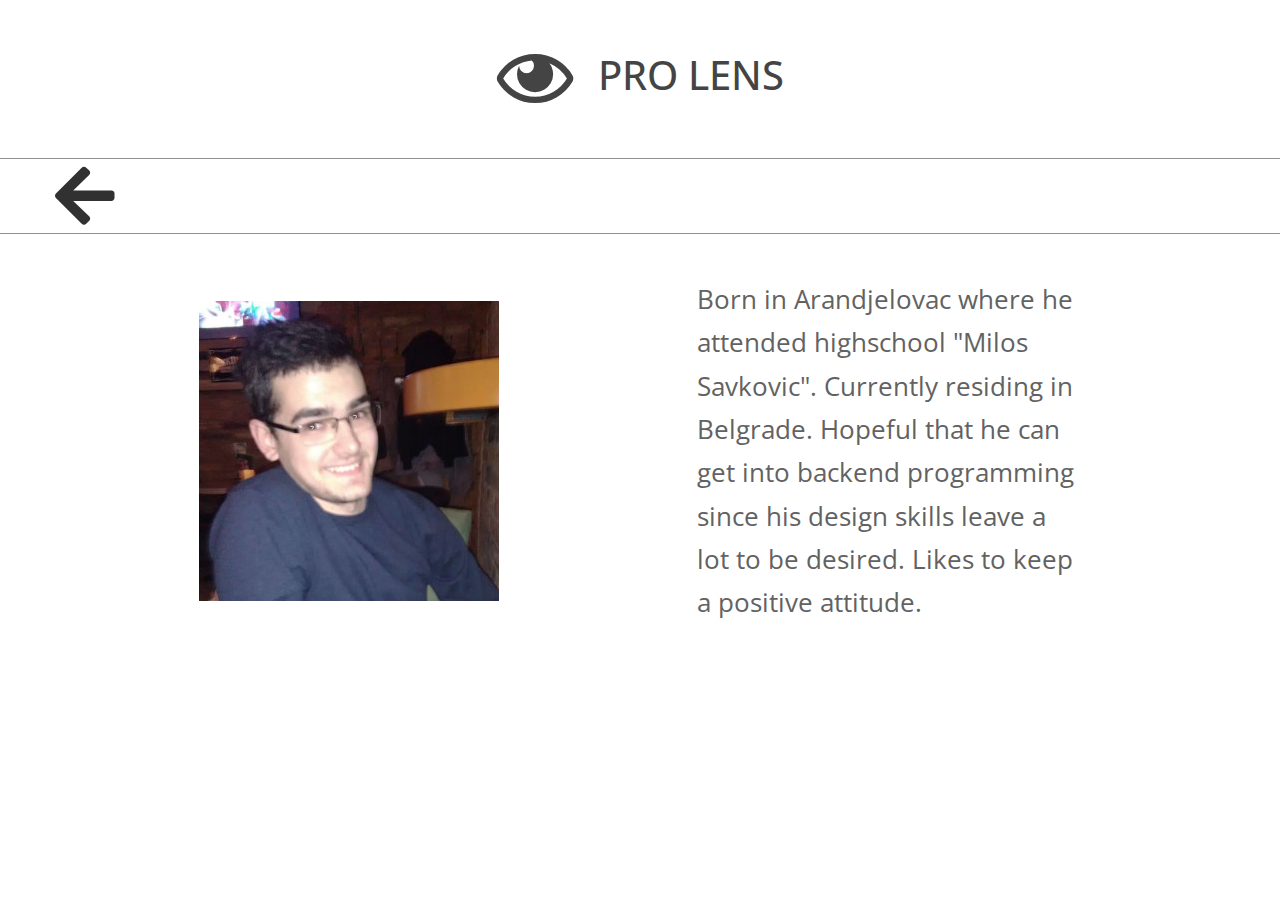
<file: author.html>
<!DOCTYPE html>
<html lang="en">
  <head>
    <script src="https://ajax.googleapis.com/ajax/libs/jquery/3.5.1/jquery.min.js"></script>
    <meta charset="UTF-8" />
    <meta name="viewport" content="width=device-width, initial-scale=1.0" />
    <meta http-equiv="X-UA-Compatible" content="ie=edge" />
    <title>Pro Lens</title>
    <link
      rel="stylesheet"
      href="https://fonts.googleapis.com/css?family=Open+Sans:300,400,600"
    />
    <link rel="stylesheet" href="css/all.min.css" />
    <link rel="stylesheet" href="css/bootstrap.min.css" />
    <link rel="stylesheet" href="css/tooplate-style.css" />
    <script src="js/bootstrap.min.js"></script>
    <!--
Tooplate 2111 Pro Line
http://www.tooplate.com/view/2111-pro-line
-->
  </head>

  <body>
    <!-- page header -->
    <div class="container" id="home">
      <div class="col-12 text-center">
        <div class="tm-page-header">
          <i class="far  fa-4x fa-eye mr-4"></i>
          
          <h1 class="d-inline-block text-uppercase">Pro Lens</h1>
        </div>
      </div>
    </div>
    <!-- navbar -->
    <div class="tm-nav-section">
      <div class="container">
        <div class="row">
          <div class="col-12">
            <nav class="navbar navbar-expand-md navbar-light">
              <button
                class="navbar-toggler"
                type="button"
                data-toggle="collapse"
                data-target="#tmMainNav"
                aria-controls="tmMainNav"
                aria-expanded="false"
                aria-label="Toggle navigation"
              >
                <span class="navbar-toggler-icon"></span>
              </button>

              <div class="collapse navbar-collapse" id="tmMainNav, autornav">
                <ul class="navbar-nav tm-navbar-nav, navLinks"  >
                    <li>
                        <a href="index.html">
                            <i class="fas fa-4x fa-arrow-left"></i>
                        </a>
                    </li>
                </ul>
              </div>
            </nav>
          </div>
        </div>
      </div>
    </div>

    <div id="author">
        <div>
            <img src="img/author.jpg" alt="Blurry picture of the author">
        </div>
        <div id="authorText">
            <p>Born in Arandjelovac where he attended highschool "Milos Savkovic". Currently residing in Belgrade. 
                Hopeful that he can get into backend programming since his design skills leave a lot to be desired.
                Likes to keep a positive attitude.
            </p>
        </div>

    </div>

    <script src="js/main.js"></script>
</body>
</file>
<file: css/tooplate-style.css>
/*

Tooplate 2111 Pro Line

http://www.tooplate.com/view/2111-pro-line

*/
html {
  scroll-behavior: smooth;
}
body {
  font-family: "Open Sans", sans-serif;
  font-size: 17px;
  color: #626262;
  overflow-x: hidden;

}


textarea {
  font-family: "Open Sans", sans-serif;
}

a:hover {
  text-decoration: none;
  color: #313131;
}

.tm-footer-link {
  color: #626262;
}

button {
  border: none;
}

a,
button {
  cursor: pointer;
  color: #313131;
}
h1 {
  text-decoration: none;
}

h2 {
  font-size: 2.4rem;
}

h3 {
  font-size: 1.3rem;
}

p {
  line-height: 1.7;
  margin-bottom: 35px;
}

p:last-child {
  margin-bottom: 0;
}

.tm-page-header {
  color: #444444;
  display: -webkit-box;
  display: -ms-flexbox;
  display: flex;
  -webkit-box-align: center;
  -ms-flex-align: center;
  align-items: center;
  -webkit-box-pack: center;
  -ms-flex-pack: center;
  justify-content: center;
  padding: 45px;
}

.tm-nav-section {
  position: absolute;
  top: 158px;
  left: 0;
  width: 100%;
  border-top: 1px solid #909090;
  border-bottom: 1px solid #909090;
  background-color: white;
  z-index: 3000;
}

.tm-nav-section.sticky {
  position: fixed;
  top: 0;
  border-top: none;
  background: white;
}

.navbar-expand-md .navbar-nav .nav-link {
  padding: 10px 35px;
}

.navbar-light .navbar-nav .nav-link {
  color: #313131;
}

#tmMainNav .nav-link.current,
#tmMainNav .nav-link:hover {
  color: #0662b9;
  background: #eaeaea;
}

.navbar-light .navbar-toggler {
  background-color: white;
}

.navbar {
  padding-top: 3px;
  padding-bottom: 3px;
}

.tm-navbar-nav {
  font-size: 1.3rem;
  -webkit-box-pack: justify;
  -ms-flex-pack: justify;
  justify-content: space-between;
  width: 100%;
  max-width: 930px;
}

.tm-banner-section {
  display: -webkit-box;
  display: -ms-flexbox;
  display: flex;
  -webkit-box-align: center;
  -ms-flex-align: center;
  align-items: center;
  position: relative;
  overflow: hidden;
  margin-top: 74px;
}

.tm-banner-section video {
  position: absolute;
  left: 50%;
  top: 60%;
  transform: translate(-50%, -60%);
  min-width: 100%;
  min-height: 100%;
}

.tm-banner-text-container {
  position: relative;
  z-index: 1000;
  color: white;
  text-align: center;
  max-width: 520px;
}

.tm-banner-title {
  font-size: 3rem;
  font-weight: 300;
  margin-bottom: 40px;
}

.tm-banner-subtitle {
  font-size: 1.5rem;
  font-weight: 300;
  max-width: 500px;
}

.tm-features-section {
  padding-top: 50px;
  padding-bottom: 85px;
  margin-top: 50px;
}

.tm-features-row {
  -webkit-box-pack: justify;
  -ms-flex-pack: justify;
  justify-content: space-between;
}

.tm-feature-block {
  max-width: 550px;
  margin-bottom: 40px;
}

.tm-feature-header {
  display: -webkit-box;
  display: -ms-flexbox;
  display: flex;
  -webkit-box-align: center;
  -ms-flex-align: center;
  align-items: center;
  color: #5f5f5f;
  margin-bottom: 55px;
}

.tm-feature-h {
  font-size: 1.8rem;
}

.tm-feature-icon {
  margin-right: 30px;
}

#features-slika {
  width: 100%;
  height: 330px;
}

#activities {
  padding-top: 50px;
}

.tm-parallax {
  display: -webkit-box;
  display: -ms-flexbox;
  display: flex;
  -webkit-box-align: center;
  -ms-flex-align: center;
  align-items: center;
  -webkit-box-pack: center;
  -ms-flex-pack: center;
  justify-content: center;
  width: 100%;
  height: 240px;
  background-image: url(../img/autmun-glasses.gif);
  margin-bottom: 68px;
  background-repeat: no-repeat;
  background-position: 0ch;
  background-size: cover;
}


.tm-parallax-header {
  background: rgba(0, 0, 0, 0.582);
  width: 100%;
  height: 100%;
  color: white;
  display: flex;
  align-items: center;
  justify-content: center;
}

.tm-text-blue {
  color: #108ac1;
}

.tm-activity-block {
  display: -webkit-box;
  display: -ms-flexbox;
  display: flex;
  -webkit-box-align: center;
  -ms-flex-align: center;
  align-items: center;
  border: 1px solid #c7c7c7;
  padding: 30px 20px;
  margin-bottom: 38px;
}

.tm-activity-block-text {
  padding-left: 24px;
  padding-right: 24px;
}

.tm-activity-block-text h3 {
  margin-bottom: 20px;
}

.tm-activity-img-container {
  width: 180px;
  height: 180px;
}

.tm-activity-img {
  width: 100%;
  height: 40%;
}

.tm-company-section {
  padding-top: 53px;
}

.tm-company-about {
  display: flex;
  flex-direction: column;
  align-items: center;
}

.tm-company-about-text {
  padding: 35px;
}

.tm-company-about-header {
  margin-bottom: 28px;
}

.tm-company-img-container img {
  width: 400px;
  height: auto;
}

.tm-btn {
  border: 1px solid #c6c6c6;
  border-radius: 0;
  background-color: transparent;
  color: #6c6c6c;
  padding: 10px 30px;
}

.tm-btn-big {
  font-size: 1.3rem;
  padding: 12px 40px;
}

.tm-btn:hover {
  color: #5e5e5e;
  background-color: #eaeaea;
}

.tm-float-right {
  float: right;
}

.tm-company-right-inner {
  border: 1px solid #c7c7c7;
}

.nav-tabs .nav-link {
  border-radius: 0;
  border: none;
  padding-top: 20px;
  padding-bottom: 20px;
  font-size: 1.3rem;
  color: #5e5e5e;
  background-color: #eaeaea;
}

.nav-tabs .nav-link.tm-no-border-right {
  border-right: none;
}

#tmCompanyTab .nav-item {
  width: 50%;
  text-align: center;
}

#tmCompanyTab .nav-link {
  border-bottom: 1px solid #c7c7c7;
}

#tmCompanyTab .tm-nav-link-border-right {
  border-right: 1px solid #c7c7c7;
}

#tmCompanyTab .nav-item.show .nav-link,
#tmCompanyTab .nav-link.active {
  border-bottom: none;
}

#tmTabContent {
  padding: 45px 45px 60px;
}

.nav-tabs {
  border-bottom: none;
}

.tm-contact-section {
  padding-top: 50px;
  margin-top: 40px;
  padding-bottom: 90px;
}

.tm-contact-left {
  margin-bottom: 30px;
}

.tm-contact-figure-block {
  display: -webkit-box;
  display: -ms-flexbox;
  display: flex;
  -webkit-box-pack: end;
  -ms-flex-pack: end;
  justify-content: flex-end;
}

figure {
  max-width: 100%;
}

.tm-contact-figcaption {
  margin-top: 27px;
  max-width: 600px;
}

.tm-contact-form-container {
  max-width: 362px;
  text-align: right;
}

.tm-contact-header {
  margin-bottom: 40px;
}

.form-control {
  border-radius: 0;
  padding: 14px;
  height: auto;
}

.tm-footer {
  margin-bottom: 40px;
}

.tm-footer-row {
  align-items: center;
}

.scroll {
  background: rgba(222, 226, 230, 0.39);
  padding: 18px 20px 10px;
  text-align: center;
  margin: 0 0 0 auto;
  cursor: pointer;
  transition: 0.5s;
  -moz-transition: 0.5s;
  -webkit-transition: 0.5s;
  -o-transition: 0.5s;
  width: 65px;
  height: 60px;
}

.scroll:hover {
  background: rgba(178, 178, 178, 1);
  transition: 0.5s;
  -moz-transition: 0.5s;
  -webkit-transition: 0.5s;
  -o-transition: 0.5s;
}

.scroll:hover .fa {
  padding-top: -10px;
}
#emailLabel , #nameLabel, #msgLabel, #buttLabel{
  color: rgb(231, 12, 12);
  float: left;
}
#buttLabel1 {
  color: rgb(77, 228, 39);
  float: left;
}
.scroll .fa {
  font-size: 30px;
  margin-top: -5px;
  margin-left: 1px;
  transition: 0.5s;
  -moz-transition: 0.5s;
  -webkit-transition: 0.5s;
  -o-transition: 0.5s;
}

.tab-pane.fade {
  transition: opacity 0s linear;
}

@media (min-width: 768px) {
  .tm-feature-block {
    margin-bottom: 0;
  }
}

@media (min-width: 992px) {
  .tm-activity-block {
    max-width: 582px;
  }

  .tm-company-about {
    flex-direction: column;
    align-items: center;
  }

  .tm-contact-left {
    margin-bottom: 0;
  }
}

@media (min-width: 1200px) {
  .container {
    max-width: 1233px;
  }

  .tm-company-about {
    flex-direction: row;
    align-items: flex-start;
  }

  .tm-company-about-text {
    padding: 0 35px 35px;
  }

  .tm-company-left {
    -webkit-box-flex: 0;
    -ms-flex: 0 0 68%;
    flex: 0 0 68%;
    max-width: 870px;
  }

  .tm-company-right {
    -webkit-box-flex: 0;
    -ms-flex: 0 0 32%;
    flex: 0 0 32%;
    max-width: 380px;
  }

  .tm-contact-left {
    padding-right: 0;
  }

  .tm-contact-right {
    padding-left: 0;
  }
}

@media (max-width: 767px) {
  .navbar-toggler {
    margin-left: auto;
    margin-right: 0;
  }

  .navbar {
    text-align: center;
    padding: 3px 0;
    margin-right: 0;
    margin-left: auto;
  }

  #tmMainNav {
    background: white;
    border: 1px solid #c6c6c6;
  }

  .navbar-light .navbar-toggler {
    border-radius: 0;
  }

  .scroll {
    margin: 20px auto 0;
  }

  .tm-banner-section video {
    top: 50%;
    transform: translate(-50%, -50%);
  }
}
#map {
  height: 400px;
 
  width: 40%;
 
}

@media (max-width: 540px) {
  .tm-activity-block {
    flex-direction: column;
  }

  .tm-activity-block-text {
    margin-top: 20px;
  }
}

@media (max-width: 440px) {
  .tm-features-section {
    padding-top: 60px;
    padding-bottom: 55px;
  }

  .tm-contact-section {
    padding-top: 70px;
    padding-bottom: 60px;
  }
}

@media (min-width: 767px) and (max-width: 992px) {
  .navbar-expand-md .navbar-nav .nav-link {
    padding: 10px 15px;
  }
}
.image-area {
  display: flex;
  flex-wrap: wrap;
  flex-direction: row;
  align-items: center;
  justify-content:space-around;
  margin-top: 150px;
}

.single{
  margin: 50px;
  cursor: pointer;
  opacity: 0.8;
}
.imgDiv {
  height:300px;
  position: relative;
}

.price {
  text-align: center;
  position: absolute;
  left: 100px;
  bottom: 40px;
  font-size: 2em;
}
#author {
  width: 100%;
 margin-top: 120px;
 display: flex;
 align-items: center;
 justify-content: space-evenly;
 font-size: 1.5em;
}
#authorText {
  width: 30%;
  text-align: left;
}

#autornav {
  align-content: flex-start;
}
</file>
<file: css/all.min.css>
/*!
 * Font Awesome Free 5.3.1 by @fontawesome - https://fontawesome.com
 * License - https://fontawesome.com/license/free (Icons: CC BY 4.0, Fonts: SIL OFL 1.1, Code: MIT License)
 */
.fa,.fab,.fal,.far,.fas{-moz-osx-font-smoothing:grayscale;-webkit-font-smoothing:antialiased;display:inline-block;font-style:normal;font-variant:normal;text-rendering:auto;line-height:1}.fa-lg{font-size:1.33333em;line-height:.75em;vertical-align:-.0667em}.fa-xs{font-size:.75em}.fa-sm{font-size:.875em}.fa-1x{font-size:1em}.fa-2x{font-size:2em}.fa-3x{font-size:3em}.fa-4x{font-size:4em}.fa-5x{font-size:5em}.fa-6x{font-size:6em}.fa-7x{font-size:7em}.fa-8x{font-size:8em}.fa-9x{font-size:9em}.fa-10x{font-size:10em}.fa-fw{text-align:center;width:1.25em}.fa-ul{list-style-type:none;margin-left:2.5em;padding-left:0}.fa-ul>li{position:relative}.fa-li{left:-2em;position:absolute;text-align:center;width:2em;line-height:inherit}.fa-border{border:.08em solid #eee;border-radius:.1em;padding:.2em .25em .15em}.fa-pull-left{float:left}.fa-pull-right{float:right}.fa.fa-pull-left,.fab.fa-pull-left,.fal.fa-pull-left,.far.fa-pull-left,.fas.fa-pull-left{margin-right:.3em}.fa.fa-pull-right,.fab.fa-pull-right,.fal.fa-pull-right,.far.fa-pull-right,.fas.fa-pull-right{margin-left:.3em}.fa-spin{animation:fa-spin 2s infinite linear}.fa-pulse{animation:fa-spin 1s infinite steps(8)}@keyframes fa-spin{0%{transform:rotate(0deg)}to{transform:rotate(1turn)}}.fa-rotate-90{-ms-filter:"progid:DXImageTransform.Microsoft.BasicImage(rotation=1)";transform:rotate(90deg)}.fa-rotate-180{-ms-filter:"progid:DXImageTransform.Microsoft.BasicImage(rotation=2)";transform:rotate(180deg)}.fa-rotate-270{-ms-filter:"progid:DXImageTransform.Microsoft.BasicImage(rotation=3)";transform:rotate(270deg)}.fa-flip-horizontal{-ms-filter:"progid:DXImageTransform.Microsoft.BasicImage(rotation=0, mirror=1)";transform:scaleX(-1)}.fa-flip-vertical{transform:scaleY(-1)}.fa-flip-horizontal.fa-flip-vertical,.fa-flip-vertical{-ms-filter:"progid:DXImageTransform.Microsoft.BasicImage(rotation=2, mirror=1)"}.fa-flip-horizontal.fa-flip-vertical{transform:scale(-1)}:root .fa-flip-horizontal,:root .fa-flip-vertical,:root .fa-rotate-90,:root .fa-rotate-180,:root .fa-rotate-270{-webkit-filter:none;filter:none}.fa-stack{display:inline-block;height:2em;line-height:2em;position:relative;vertical-align:middle;width:2em}.fa-stack-1x,.fa-stack-2x{left:0;position:absolute;text-align:center;width:100%}.fa-stack-1x{line-height:inherit}.fa-stack-2x{font-size:2em}.fa-inverse{color:#fff}.fa-500px:before{content:"\f26e"}.fa-accessible-icon:before{content:"\f368"}.fa-accusoft:before{content:"\f369"}.fa-ad:before{content:"\f641"}.fa-address-book:before{content:"\f2b9"}.fa-address-card:before{content:"\f2bb"}.fa-adjust:before{content:"\f042"}.fa-adn:before{content:"\f170"}.fa-adversal:before{content:"\f36a"}.fa-affiliatetheme:before{content:"\f36b"}.fa-air-freshener:before{content:"\f5d0"}.fa-algolia:before{content:"\f36c"}.fa-align-center:before{content:"\f037"}.fa-align-justify:before{content:"\f039"}.fa-align-left:before{content:"\f036"}.fa-align-right:before{content:"\f038"}.fa-alipay:before{content:"\f642"}.fa-allergies:before{content:"\f461"}.fa-amazon:before{content:"\f270"}.fa-amazon-pay:before{content:"\f42c"}.fa-ambulance:before{content:"\f0f9"}.fa-american-sign-language-interpreting:before{content:"\f2a3"}.fa-amilia:before{content:"\f36d"}.fa-anchor:before{content:"\f13d"}.fa-android:before{content:"\f17b"}.fa-angellist:before{content:"\f209"}.fa-angle-double-down:before{content:"\f103"}.fa-angle-double-left:before{content:"\f100"}.fa-angle-double-right:before{content:"\f101"}.fa-angle-double-up:before{content:"\f102"}.fa-angle-down:before{content:"\f107"}.fa-angle-left:before{content:"\f104"}.fa-angle-right:before{content:"\f105"}.fa-angle-up:before{content:"\f106"}.fa-angry:before{content:"\f556"}.fa-angrycreative:before{content:"\f36e"}.fa-angular:before{content:"\f420"}.fa-ankh:before{content:"\f644"}.fa-app-store:before{content:"\f36f"}.fa-app-store-ios:before{content:"\f370"}.fa-apper:before{content:"\f371"}.fa-apple:before{content:"\f179"}.fa-apple-alt:before{content:"\f5d1"}.fa-apple-pay:before{content:"\f415"}.fa-archive:before{content:"\f187"}.fa-archway:before{content:"\f557"}.fa-arrow-alt-circle-down:before{content:"\f358"}.fa-arrow-alt-circle-left:before{content:"\f359"}.fa-arrow-alt-circle-right:before{content:"\f35a"}.fa-arrow-alt-circle-up:before{content:"\f35b"}.fa-arrow-circle-down:before{content:"\f0ab"}.fa-arrow-circle-left:before{content:"\f0a8"}.fa-arrow-circle-right:before{content:"\f0a9"}.fa-arrow-circle-up:before{content:"\f0aa"}.fa-arrow-down:before{content:"\f063"}.fa-arrow-left:before{content:"\f060"}.fa-arrow-right:before{content:"\f061"}.fa-arrow-up:before{content:"\f062"}.fa-arrows-alt:before{content:"\f0b2"}.fa-arrows-alt-h:before{content:"\f337"}.fa-arrows-alt-v:before{content:"\f338"}.fa-assistive-listening-systems:before{content:"\f2a2"}.fa-asterisk:before{content:"\f069"}.fa-asymmetrik:before{content:"\f372"}.fa-at:before{content:"\f1fa"}.fa-atlas:before{content:"\f558"}.fa-atom:before{content:"\f5d2"}.fa-audible:before{content:"\f373"}.fa-audio-description:before{content:"\f29e"}.fa-autoprefixer:before{content:"\f41c"}.fa-avianex:before{content:"\f374"}.fa-aviato:before{content:"\f421"}.fa-award:before{content:"\f559"}.fa-aws:before{content:"\f375"}.fa-backspace:before{content:"\f55a"}.fa-backward:before{content:"\f04a"}.fa-balance-scale:before{content:"\f24e"}.fa-ban:before{content:"\f05e"}.fa-band-aid:before{content:"\f462"}.fa-bandcamp:before{content:"\f2d5"}.fa-barcode:before{content:"\f02a"}.fa-bars:before{content:"\f0c9"}.fa-baseball-ball:before{content:"\f433"}.fa-basketball-ball:before{content:"\f434"}.fa-bath:before{content:"\f2cd"}.fa-battery-empty:before{content:"\f244"}.fa-battery-full:before{content:"\f240"}.fa-battery-half:before{content:"\f242"}.fa-battery-quarter:before{content:"\f243"}.fa-battery-three-quarters:before{content:"\f241"}.fa-bed:before{content:"\f236"}.fa-beer:before{content:"\f0fc"}.fa-behance:before{content:"\f1b4"}.fa-behance-square:before{content:"\f1b5"}.fa-bell:before{content:"\f0f3"}.fa-bell-slash:before{content:"\f1f6"}.fa-bezier-curve:before{content:"\f55b"}.fa-bible:before{content:"\f647"}.fa-bicycle:before{content:"\f206"}.fa-bimobject:before{content:"\f378"}.fa-binoculars:before{content:"\f1e5"}.fa-birthday-cake:before{content:"\f1fd"}.fa-bitbucket:before{content:"\f171"}.fa-bitcoin:before{content:"\f379"}.fa-bity:before{content:"\f37a"}.fa-black-tie:before{content:"\f27e"}.fa-blackberry:before{content:"\f37b"}.fa-blender:before{content:"\f517"}.fa-blind:before{content:"\f29d"}.fa-blogger:before{content:"\f37c"}.fa-blogger-b:before{content:"\f37d"}.fa-bluetooth:before{content:"\f293"}.fa-bluetooth-b:before{content:"\f294"}.fa-bold:before{content:"\f032"}.fa-bolt:before{content:"\f0e7"}.fa-bomb:before{content:"\f1e2"}.fa-bone:before{content:"\f5d7"}.fa-bong:before{content:"\f55c"}.fa-book:before{content:"\f02d"}.fa-book-open:before{content:"\f518"}.fa-book-reader:before{content:"\f5da"}.fa-bookmark:before{content:"\f02e"}.fa-bowling-ball:before{content:"\f436"}.fa-box:before{content:"\f466"}.fa-box-open:before{content:"\f49e"}.fa-boxes:before{content:"\f468"}.fa-braille:before{content:"\f2a1"}.fa-brain:before{content:"\f5dc"}.fa-briefcase:before{content:"\f0b1"}.fa-briefcase-medical:before{content:"\f469"}.fa-broadcast-tower:before{content:"\f519"}.fa-broom:before{content:"\f51a"}.fa-brush:before{content:"\f55d"}.fa-btc:before{content:"\f15a"}.fa-bug:before{content:"\f188"}.fa-building:before{content:"\f1ad"}.fa-bullhorn:before{content:"\f0a1"}.fa-bullseye:before{content:"\f140"}.fa-burn:before{content:"\f46a"}.fa-buromobelexperte:before{content:"\f37f"}.fa-bus:before{content:"\f207"}.fa-bus-alt:before{content:"\f55e"}.fa-business-time:before{content:"\f64a"}.fa-buysellads:before{content:"\f20d"}.fa-calculator:before{content:"\f1ec"}.fa-calendar:before{content:"\f133"}.fa-calendar-alt:before{content:"\f073"}.fa-calendar-check:before{content:"\f274"}.fa-calendar-minus:before{content:"\f272"}.fa-calendar-plus:before{content:"\f271"}.fa-calendar-times:before{content:"\f273"}.fa-camera:before{content:"\f030"}.fa-camera-retro:before{content:"\f083"}.fa-cannabis:before{content:"\f55f"}.fa-capsules:before{content:"\f46b"}.fa-car:before{content:"\f1b9"}.fa-car-alt:before{content:"\f5de"}.fa-car-battery:before{content:"\f5df"}.fa-car-crash:before{content:"\f5e1"}.fa-car-side:before{content:"\f5e4"}.fa-caret-down:before{content:"\f0d7"}.fa-caret-left:before{content:"\f0d9"}.fa-caret-right:before{content:"\f0da"}.fa-caret-square-down:before{content:"\f150"}.fa-caret-square-left:before{content:"\f191"}.fa-caret-square-right:before{content:"\f152"}.fa-caret-square-up:before{content:"\f151"}.fa-caret-up:before{content:"\f0d8"}.fa-cart-arrow-down:before{content:"\f218"}.fa-cart-plus:before{content:"\f217"}.fa-cc-amazon-pay:before{content:"\f42d"}.fa-cc-amex:before{content:"\f1f3"}.fa-cc-apple-pay:before{content:"\f416"}.fa-cc-diners-club:before{content:"\f24c"}.fa-cc-discover:before{content:"\f1f2"}.fa-cc-jcb:before{content:"\f24b"}.fa-cc-mastercard:before{content:"\f1f1"}.fa-cc-paypal:before{content:"\f1f4"}.fa-cc-stripe:before{content:"\f1f5"}.fa-cc-visa:before{content:"\f1f0"}.fa-centercode:before{content:"\f380"}.fa-certificate:before{content:"\f0a3"}.fa-chalkboard:before{content:"\f51b"}.fa-chalkboard-teacher:before{content:"\f51c"}.fa-charging-station:before{content:"\f5e7"}.fa-chart-area:before{content:"\f1fe"}.fa-chart-bar:before{content:"\f080"}.fa-chart-line:before{content:"\f201"}.fa-chart-pie:before{content:"\f200"}.fa-check:before{content:"\f00c"}.fa-check-circle:before{content:"\f058"}.fa-check-double:before{content:"\f560"}.fa-check-square:before{content:"\f14a"}.fa-chess:before{content:"\f439"}.fa-chess-bishop:before{content:"\f43a"}.fa-chess-board:before{content:"\f43c"}.fa-chess-king:before{content:"\f43f"}.fa-chess-knight:before{content:"\f441"}.fa-chess-pawn:before{content:"\f443"}.fa-chess-queen:before{content:"\f445"}.fa-chess-rook:before{content:"\f447"}.fa-chevron-circle-down:before{content:"\f13a"}.fa-chevron-circle-left:before{content:"\f137"}.fa-chevron-circle-right:before{content:"\f138"}.fa-chevron-circle-up:before{content:"\f139"}.fa-chevron-down:before{content:"\f078"}.fa-chevron-left:before{content:"\f053"}.fa-chevron-right:before{content:"\f054"}.fa-chevron-up:before{content:"\f077"}.fa-child:before{content:"\f1ae"}.fa-chrome:before{content:"\f268"}.fa-church:before{content:"\f51d"}.fa-circle:before{content:"\f111"}.fa-circle-notch:before{content:"\f1ce"}.fa-city:before{content:"\f64f"}.fa-clipboard:before{content:"\f328"}.fa-clipboard-check:before{content:"\f46c"}.fa-clipboard-list:before{content:"\f46d"}.fa-clock:before{content:"\f017"}.fa-clone:before{content:"\f24d"}.fa-closed-captioning:before{content:"\f20a"}.fa-cloud:before{content:"\f0c2"}.fa-cloud-download-alt:before{content:"\f381"}.fa-cloud-upload-alt:before{content:"\f382"}.fa-cloudscale:before{content:"\f383"}.fa-cloudsmith:before{content:"\f384"}.fa-cloudversify:before{content:"\f385"}.fa-cocktail:before{content:"\f561"}.fa-code:before{content:"\f121"}.fa-code-branch:before{content:"\f126"}.fa-codepen:before{content:"\f1cb"}.fa-codiepie:before{content:"\f284"}.fa-coffee:before{content:"\f0f4"}.fa-cog:before{content:"\f013"}.fa-cogs:before{content:"\f085"}.fa-coins:before{content:"\f51e"}.fa-columns:before{content:"\f0db"}.fa-comment:before{content:"\f075"}.fa-comment-alt:before{content:"\f27a"}.fa-comment-dollar:before{content:"\f651"}.fa-comment-dots:before{content:"\f4ad"}.fa-comment-slash:before{content:"\f4b3"}.fa-comments:before{content:"\f086"}.fa-comments-dollar:before{content:"\f653"}.fa-compact-disc:before{content:"\f51f"}.fa-compass:before{content:"\f14e"}.fa-compress:before{content:"\f066"}.fa-concierge-bell:before{content:"\f562"}.fa-connectdevelop:before{content:"\f20e"}.fa-contao:before{content:"\f26d"}.fa-cookie:before{content:"\f563"}.fa-cookie-bite:before{content:"\f564"}.fa-copy:before{content:"\f0c5"}.fa-copyright:before{content:"\f1f9"}.fa-couch:before{content:"\f4b8"}.fa-cpanel:before{content:"\f388"}.fa-creative-commons:before{content:"\f25e"}.fa-creative-commons-by:before{content:"\f4e7"}.fa-creative-commons-nc:before{content:"\f4e8"}.fa-creative-commons-nc-eu:before{content:"\f4e9"}.fa-creative-commons-nc-jp:before{content:"\f4ea"}.fa-creative-commons-nd:before{content:"\f4eb"}.fa-creative-commons-pd:before{content:"\f4ec"}.fa-creative-commons-pd-alt:before{content:"\f4ed"}.fa-creative-commons-remix:before{content:"\f4ee"}.fa-creative-commons-sa:before{content:"\f4ef"}.fa-creative-commons-sampling:before{content:"\f4f0"}.fa-creative-commons-sampling-plus:before{content:"\f4f1"}.fa-creative-commons-share:before{content:"\f4f2"}.fa-credit-card:before{content:"\f09d"}.fa-crop:before{content:"\f125"}.fa-crop-alt:before{content:"\f565"}.fa-cross:before{content:"\f654"}.fa-crosshairs:before{content:"\f05b"}.fa-crow:before{content:"\f520"}.fa-crown:before{content:"\f521"}.fa-css3:before{content:"\f13c"}.fa-css3-alt:before{content:"\f38b"}.fa-cube:before{content:"\f1b2"}.fa-cubes:before{content:"\f1b3"}.fa-cut:before{content:"\f0c4"}.fa-cuttlefish:before{content:"\f38c"}.fa-d-and-d:before{content:"\f38d"}.fa-dashcube:before{content:"\f210"}.fa-database:before{content:"\f1c0"}.fa-deaf:before{content:"\f2a4"}.fa-delicious:before{content:"\f1a5"}.fa-deploydog:before{content:"\f38e"}.fa-deskpro:before{content:"\f38f"}.fa-desktop:before{content:"\f108"}.fa-deviantart:before{content:"\f1bd"}.fa-dharmachakra:before{content:"\f655"}.fa-diagnoses:before{content:"\f470"}.fa-dice:before{content:"\f522"}.fa-dice-five:before{content:"\f523"}.fa-dice-four:before{content:"\f524"}.fa-dice-one:before{content:"\f525"}.fa-dice-six:before{content:"\f526"}.fa-dice-three:before{content:"\f527"}.fa-dice-two:before{content:"\f528"}.fa-digg:before{content:"\f1a6"}.fa-digital-ocean:before{content:"\f391"}.fa-digital-tachograph:before{content:"\f566"}.fa-directions:before{content:"\f5eb"}.fa-discord:before{content:"\f392"}.fa-discourse:before{content:"\f393"}.fa-divide:before{content:"\f529"}.fa-dizzy:before{content:"\f567"}.fa-dna:before{content:"\f471"}.fa-dochub:before{content:"\f394"}.fa-docker:before{content:"\f395"}.fa-dollar-sign:before{content:"\f155"}.fa-dolly:before{content:"\f472"}.fa-dolly-flatbed:before{content:"\f474"}.fa-donate:before{content:"\f4b9"}.fa-door-closed:before{content:"\f52a"}.fa-door-open:before{content:"\f52b"}.fa-dot-circle:before{content:"\f192"}.fa-dove:before{content:"\f4ba"}.fa-download:before{content:"\f019"}.fa-draft2digital:before{content:"\f396"}.fa-drafting-compass:before{content:"\f568"}.fa-draw-polygon:before{content:"\f5ee"}.fa-dribbble:before{content:"\f17d"}.fa-dribbble-square:before{content:"\f397"}.fa-dropbox:before{content:"\f16b"}.fa-drum:before{content:"\f569"}.fa-drum-steelpan:before{content:"\f56a"}.fa-drupal:before{content:"\f1a9"}.fa-dumbbell:before{content:"\f44b"}.fa-dyalog:before{content:"\f399"}.fa-earlybirds:before{content:"\f39a"}.fa-ebay:before{content:"\f4f4"}.fa-edge:before{content:"\f282"}.fa-edit:before{content:"\f044"}.fa-eject:before{content:"\f052"}.fa-elementor:before{content:"\f430"}.fa-ellipsis-h:before{content:"\f141"}.fa-ellipsis-v:before{content:"\f142"}.fa-ello:before{content:"\f5f1"}.fa-ember:before{content:"\f423"}.fa-empire:before{content:"\f1d1"}.fa-envelope:before{content:"\f0e0"}.fa-envelope-open:before{content:"\f2b6"}.fa-envelope-open-text:before{content:"\f658"}.fa-envelope-square:before{content:"\f199"}.fa-envira:before{content:"\f299"}.fa-equals:before{content:"\f52c"}.fa-eraser:before{content:"\f12d"}.fa-erlang:before{content:"\f39d"}.fa-ethereum:before{content:"\f42e"}.fa-etsy:before{content:"\f2d7"}.fa-euro-sign:before{content:"\f153"}.fa-exchange-alt:before{content:"\f362"}.fa-exclamation:before{content:"\f12a"}.fa-exclamation-circle:before{content:"\f06a"}.fa-exclamation-triangle:before{content:"\f071"}.fa-expand:before{content:"\f065"}.fa-expand-arrows-alt:before{content:"\f31e"}.fa-expeditedssl:before{content:"\f23e"}.fa-external-link-alt:before{content:"\f35d"}.fa-external-link-square-alt:before{content:"\f360"}.fa-eye:before{content:"\f06e"}.fa-eye-dropper:before{content:"\f1fb"}.fa-eye-slash:before{content:"\f070"}.fa-facebook:before{content:"\f09a"}.fa-facebook-f:before{content:"\f39e"}.fa-facebook-messenger:before{content:"\f39f"}.fa-facebook-square:before{content:"\f082"}.fa-fast-backward:before{content:"\f049"}.fa-fast-forward:before{content:"\f050"}.fa-fax:before{content:"\f1ac"}.fa-feather:before{content:"\f52d"}.fa-feather-alt:before{content:"\f56b"}.fa-female:before{content:"\f182"}.fa-fighter-jet:before{content:"\f0fb"}.fa-file:before{content:"\f15b"}.fa-file-alt:before{content:"\f15c"}.fa-file-archive:before{content:"\f1c6"}.fa-file-audio:before{content:"\f1c7"}.fa-file-code:before{content:"\f1c9"}.fa-file-contract:before{content:"\f56c"}.fa-file-download:before{content:"\f56d"}.fa-file-excel:before{content:"\f1c3"}.fa-file-export:before{content:"\f56e"}.fa-file-image:before{content:"\f1c5"}.fa-file-import:before{content:"\f56f"}.fa-file-invoice:before{content:"\f570"}.fa-file-invoice-dollar:before{content:"\f571"}.fa-file-medical:before{content:"\f477"}.fa-file-medical-alt:before{content:"\f478"}.fa-file-pdf:before{content:"\f1c1"}.fa-file-powerpoint:before{content:"\f1c4"}.fa-file-prescription:before{content:"\f572"}.fa-file-signature:before{content:"\f573"}.fa-file-upload:before{content:"\f574"}.fa-file-video:before{content:"\f1c8"}.fa-file-word:before{content:"\f1c2"}.fa-fill:before{content:"\f575"}.fa-fill-drip:before{content:"\f576"}.fa-film:before{content:"\f008"}.fa-filter:before{content:"\f0b0"}.fa-fingerprint:before{content:"\f577"}.fa-fire:before{content:"\f06d"}.fa-fire-extinguisher:before{content:"\f134"}.fa-firefox:before{content:"\f269"}.fa-first-aid:before{content:"\f479"}.fa-first-order:before{content:"\f2b0"}.fa-first-order-alt:before{content:"\f50a"}.fa-firstdraft:before{content:"\f3a1"}.fa-fish:before{content:"\f578"}.fa-flag:before{content:"\f024"}.fa-flag-checkered:before{content:"\f11e"}.fa-flask:before{content:"\f0c3"}.fa-flickr:before{content:"\f16e"}.fa-flipboard:before{content:"\f44d"}.fa-flushed:before{content:"\f579"}.fa-fly:before{content:"\f417"}.fa-folder:before{content:"\f07b"}.fa-folder-minus:before{content:"\f65d"}.fa-folder-open:before{content:"\f07c"}.fa-folder-plus:before{content:"\f65e"}.fa-font:before{content:"\f031"}.fa-font-awesome:before{content:"\f2b4"}.fa-font-awesome-alt:before{content:"\f35c"}.fa-font-awesome-flag:before{content:"\f425"}.fa-font-awesome-logo-full:before{content:"\f4e6"}.fa-fonticons:before{content:"\f280"}.fa-fonticons-fi:before{content:"\f3a2"}.fa-football-ball:before{content:"\f44e"}.fa-fort-awesome:before{content:"\f286"}.fa-fort-awesome-alt:before{content:"\f3a3"}.fa-forumbee:before{content:"\f211"}.fa-forward:before{content:"\f04e"}.fa-foursquare:before{content:"\f180"}.fa-free-code-camp:before{content:"\f2c5"}.fa-freebsd:before{content:"\f3a4"}.fa-frog:before{content:"\f52e"}.fa-frown:before{content:"\f119"}.fa-frown-open:before{content:"\f57a"}.fa-fulcrum:before{content:"\f50b"}.fa-funnel-dollar:before{content:"\f662"}.fa-futbol:before{content:"\f1e3"}.fa-galactic-republic:before{content:"\f50c"}.fa-galactic-senate:before{content:"\f50d"}.fa-gamepad:before{content:"\f11b"}.fa-gas-pump:before{content:"\f52f"}.fa-gavel:before{content:"\f0e3"}.fa-gem:before{content:"\f3a5"}.fa-genderless:before{content:"\f22d"}.fa-get-pocket:before{content:"\f265"}.fa-gg:before{content:"\f260"}.fa-gg-circle:before{content:"\f261"}.fa-gift:before{content:"\f06b"}.fa-git:before{content:"\f1d3"}.fa-git-square:before{content:"\f1d2"}.fa-github:before{content:"\f09b"}.fa-github-alt:before{content:"\f113"}.fa-github-square:before{content:"\f092"}.fa-gitkraken:before{content:"\f3a6"}.fa-gitlab:before{content:"\f296"}.fa-gitter:before{content:"\f426"}.fa-glass-martini:before{content:"\f000"}.fa-glass-martini-alt:before{content:"\f57b"}.fa-glasses:before{content:"\f530"}.fa-glide:before{content:"\f2a5"}.fa-glide-g:before{content:"\f2a6"}.fa-globe:before{content:"\f0ac"}.fa-globe-africa:before{content:"\f57c"}.fa-globe-americas:before{content:"\f57d"}.fa-globe-asia:before{content:"\f57e"}.fa-gofore:before{content:"\f3a7"}.fa-golf-ball:before{content:"\f450"}.fa-goodreads:before{content:"\f3a8"}.fa-goodreads-g:before{content:"\f3a9"}.fa-google:before{content:"\f1a0"}.fa-google-drive:before{content:"\f3aa"}.fa-google-play:before{content:"\f3ab"}.fa-google-plus:before{content:"\f2b3"}.fa-google-plus-g:before{content:"\f0d5"}.fa-google-plus-square:before{content:"\f0d4"}.fa-google-wallet:before{content:"\f1ee"}.fa-gopuram:before{content:"\f664"}.fa-graduation-cap:before{content:"\f19d"}.fa-gratipay:before{content:"\f184"}.fa-grav:before{content:"\f2d6"}.fa-greater-than:before{content:"\f531"}.fa-greater-than-equal:before{content:"\f532"}.fa-grimace:before{content:"\f57f"}.fa-grin:before{content:"\f580"}.fa-grin-alt:before{content:"\f581"}.fa-grin-beam:before{content:"\f582"}.fa-grin-beam-sweat:before{content:"\f583"}.fa-grin-hearts:before{content:"\f584"}.fa-grin-squint:before{content:"\f585"}.fa-grin-squint-tears:before{content:"\f586"}.fa-grin-stars:before{content:"\f587"}.fa-grin-tears:before{content:"\f588"}.fa-grin-tongue:before{content:"\f589"}.fa-grin-tongue-squint:before{content:"\f58a"}.fa-grin-tongue-wink:before{content:"\f58b"}.fa-grin-wink:before{content:"\f58c"}.fa-grip-horizontal:before{content:"\f58d"}.fa-grip-vertical:before{content:"\f58e"}.fa-gripfire:before{content:"\f3ac"}.fa-grunt:before{content:"\f3ad"}.fa-gulp:before{content:"\f3ae"}.fa-h-square:before{content:"\f0fd"}.fa-hacker-news:before{content:"\f1d4"}.fa-hacker-news-square:before{content:"\f3af"}.fa-hackerrank:before{content:"\f5f7"}.fa-hamsa:before{content:"\f665"}.fa-hand-holding:before{content:"\f4bd"}.fa-hand-holding-heart:before{content:"\f4be"}.fa-hand-holding-usd:before{content:"\f4c0"}.fa-hand-lizard:before{content:"\f258"}.fa-hand-paper:before{content:"\f256"}.fa-hand-peace:before{content:"\f25b"}.fa-hand-point-down:before{content:"\f0a7"}.fa-hand-point-left:before{content:"\f0a5"}.fa-hand-point-right:before{content:"\f0a4"}.fa-hand-point-up:before{content:"\f0a6"}.fa-hand-pointer:before{content:"\f25a"}.fa-hand-rock:before{content:"\f255"}.fa-hand-scissors:before{content:"\f257"}.fa-hand-spock:before{content:"\f259"}.fa-hands:before{content:"\f4c2"}.fa-hands-helping:before{content:"\f4c4"}.fa-handshake:before{content:"\f2b5"}.fa-hashtag:before{content:"\f292"}.fa-haykal:before{content:"\f666"}.fa-hdd:before{content:"\f0a0"}.fa-heading:before{content:"\f1dc"}.fa-headphones:before{content:"\f025"}.fa-headphones-alt:before{content:"\f58f"}.fa-headset:before{content:"\f590"}.fa-heart:before{content:"\f004"}.fa-heartbeat:before{content:"\f21e"}.fa-helicopter:before{content:"\f533"}.fa-highlighter:before{content:"\f591"}.fa-hips:before{content:"\f452"}.fa-hire-a-helper:before{content:"\f3b0"}.fa-history:before{content:"\f1da"}.fa-hockey-puck:before{content:"\f453"}.fa-home:before{content:"\f015"}.fa-hooli:before{content:"\f427"}.fa-hornbill:before{content:"\f592"}.fa-hospital:before{content:"\f0f8"}.fa-hospital-alt:before{content:"\f47d"}.fa-hospital-symbol:before{content:"\f47e"}.fa-hot-tub:before{content:"\f593"}.fa-hotel:before{content:"\f594"}.fa-hotjar:before{content:"\f3b1"}.fa-hourglass:before{content:"\f254"}.fa-hourglass-end:before{content:"\f253"}.fa-hourglass-half:before{content:"\f252"}.fa-hourglass-start:before{content:"\f251"}.fa-houzz:before{content:"\f27c"}.fa-html5:before{content:"\f13b"}.fa-hubspot:before{content:"\f3b2"}.fa-i-cursor:before{content:"\f246"}.fa-id-badge:before{content:"\f2c1"}.fa-id-card:before{content:"\f2c2"}.fa-id-card-alt:before{content:"\f47f"}.fa-image:before{content:"\f03e"}.fa-images:before{content:"\f302"}.fa-imdb:before{content:"\f2d8"}.fa-inbox:before{content:"\f01c"}.fa-indent:before{content:"\f03c"}.fa-industry:before{content:"\f275"}.fa-infinity:before{content:"\f534"}.fa-info:before{content:"\f129"}.fa-info-circle:before{content:"\f05a"}.fa-instagram:before{content:"\f16d"}.fa-internet-explorer:before{content:"\f26b"}.fa-ioxhost:before{content:"\f208"}.fa-italic:before{content:"\f033"}.fa-itunes:before{content:"\f3b4"}.fa-itunes-note:before{content:"\f3b5"}.fa-java:before{content:"\f4e4"}.fa-jedi:before{content:"\f669"}.fa-jedi-order:before{content:"\f50e"}.fa-jenkins:before{content:"\f3b6"}.fa-joget:before{content:"\f3b7"}.fa-joint:before{content:"\f595"}.fa-joomla:before{content:"\f1aa"}.fa-journal-whills:before{content:"\f66a"}.fa-js:before{content:"\f3b8"}.fa-js-square:before{content:"\f3b9"}.fa-jsfiddle:before{content:"\f1cc"}.fa-kaaba:before{content:"\f66b"}.fa-kaggle:before{content:"\f5fa"}.fa-key:before{content:"\f084"}.fa-keybase:before{content:"\f4f5"}.fa-keyboard:before{content:"\f11c"}.fa-keycdn:before{content:"\f3ba"}.fa-khanda:before{content:"\f66d"}.fa-kickstarter:before{content:"\f3bb"}.fa-kickstarter-k:before{content:"\f3bc"}.fa-kiss:before{content:"\f596"}.fa-kiss-beam:before{content:"\f597"}.fa-kiss-wink-heart:before{content:"\f598"}.fa-kiwi-bird:before{content:"\f535"}.fa-korvue:before{content:"\f42f"}.fa-landmark:before{content:"\f66f"}.fa-language:before{content:"\f1ab"}.fa-laptop:before{content:"\f109"}.fa-laptop-code:before{content:"\f5fc"}.fa-laravel:before{content:"\f3bd"}.fa-lastfm:before{content:"\f202"}.fa-lastfm-square:before{content:"\f203"}.fa-laugh:before{content:"\f599"}.fa-laugh-beam:before{content:"\f59a"}.fa-laugh-squint:before{content:"\f59b"}.fa-laugh-wink:before{content:"\f59c"}.fa-layer-group:before{content:"\f5fd"}.fa-leaf:before{content:"\f06c"}.fa-leanpub:before{content:"\f212"}.fa-lemon:before{content:"\f094"}.fa-less:before{content:"\f41d"}.fa-less-than:before{content:"\f536"}.fa-less-than-equal:before{content:"\f537"}.fa-level-down-alt:before{content:"\f3be"}.fa-level-up-alt:before{content:"\f3bf"}.fa-life-ring:before{content:"\f1cd"}.fa-lightbulb:before{content:"\f0eb"}.fa-line:before{content:"\f3c0"}.fa-link:before{content:"\f0c1"}.fa-linkedin:before{content:"\f08c"}.fa-linkedin-in:before{content:"\f0e1"}.fa-linode:before{content:"\f2b8"}.fa-linux:before{content:"\f17c"}.fa-lira-sign:before{content:"\f195"}.fa-list:before{content:"\f03a"}.fa-list-alt:before{content:"\f022"}.fa-list-ol:before{content:"\f0cb"}.fa-list-ul:before{content:"\f0ca"}.fa-location-arrow:before{content:"\f124"}.fa-lock:before{content:"\f023"}.fa-lock-open:before{content:"\f3c1"}.fa-long-arrow-alt-down:before{content:"\f309"}.fa-long-arrow-alt-left:before{content:"\f30a"}.fa-long-arrow-alt-right:before{content:"\f30b"}.fa-long-arrow-alt-up:before{content:"\f30c"}.fa-low-vision:before{content:"\f2a8"}.fa-luggage-cart:before{content:"\f59d"}.fa-lyft:before{content:"\f3c3"}.fa-magento:before{content:"\f3c4"}.fa-magic:before{content:"\f0d0"}.fa-magnet:before{content:"\f076"}.fa-mail-bulk:before{content:"\f674"}.fa-mailchimp:before{content:"\f59e"}.fa-male:before{content:"\f183"}.fa-mandalorian:before{content:"\f50f"}.fa-map:before{content:"\f279"}.fa-map-marked:before{content:"\f59f"}.fa-map-marked-alt:before{content:"\f5a0"}.fa-map-marker:before{content:"\f041"}.fa-map-marker-alt:before{content:"\f3c5"}.fa-map-pin:before{content:"\f276"}.fa-map-signs:before{content:"\f277"}.fa-markdown:before{content:"\f60f"}.fa-marker:before{content:"\f5a1"}.fa-mars:before{content:"\f222"}.fa-mars-double:before{content:"\f227"}.fa-mars-stroke:before{content:"\f229"}.fa-mars-stroke-h:before{content:"\f22b"}.fa-mars-stroke-v:before{content:"\f22a"}.fa-mastodon:before{content:"\f4f6"}.fa-maxcdn:before{content:"\f136"}.fa-medal:before{content:"\f5a2"}.fa-medapps:before{content:"\f3c6"}.fa-medium:before{content:"\f23a"}.fa-medium-m:before{content:"\f3c7"}.fa-medkit:before{content:"\f0fa"}.fa-medrt:before{content:"\f3c8"}.fa-meetup:before{content:"\f2e0"}.fa-megaport:before{content:"\f5a3"}.fa-meh:before{content:"\f11a"}.fa-meh-blank:before{content:"\f5a4"}.fa-meh-rolling-eyes:before{content:"\f5a5"}.fa-memory:before{content:"\f538"}.fa-menorah:before{content:"\f676"}.fa-mercury:before{content:"\f223"}.fa-microchip:before{content:"\f2db"}.fa-microphone:before{content:"\f130"}.fa-microphone-alt:before{content:"\f3c9"}.fa-microphone-alt-slash:before{content:"\f539"}.fa-microphone-slash:before{content:"\f131"}.fa-microscope:before{content:"\f610"}.fa-microsoft:before{content:"\f3ca"}.fa-minus:before{content:"\f068"}.fa-minus-circle:before{content:"\f056"}.fa-minus-square:before{content:"\f146"}.fa-mix:before{content:"\f3cb"}.fa-mixcloud:before{content:"\f289"}.fa-mizuni:before{content:"\f3cc"}.fa-mobile:before{content:"\f10b"}.fa-mobile-alt:before{content:"\f3cd"}.fa-modx:before{content:"\f285"}.fa-monero:before{content:"\f3d0"}.fa-money-bill:before{content:"\f0d6"}.fa-money-bill-alt:before{content:"\f3d1"}.fa-money-bill-wave:before{content:"\f53a"}.fa-money-bill-wave-alt:before{content:"\f53b"}.fa-money-check:before{content:"\f53c"}.fa-money-check-alt:before{content:"\f53d"}.fa-monument:before{content:"\f5a6"}.fa-moon:before{content:"\f186"}.fa-mortar-pestle:before{content:"\f5a7"}.fa-mosque:before{content:"\f678"}.fa-motorcycle:before{content:"\f21c"}.fa-mouse-pointer:before{content:"\f245"}.fa-music:before{content:"\f001"}.fa-napster:before{content:"\f3d2"}.fa-neos:before{content:"\f612"}.fa-neuter:before{content:"\f22c"}.fa-newspaper:before{content:"\f1ea"}.fa-nimblr:before{content:"\f5a8"}.fa-nintendo-switch:before{content:"\f418"}.fa-node:before{content:"\f419"}.fa-node-js:before{content:"\f3d3"}.fa-not-equal:before{content:"\f53e"}.fa-notes-medical:before{content:"\f481"}.fa-npm:before{content:"\f3d4"}.fa-ns8:before{content:"\f3d5"}.fa-nutritionix:before{content:"\f3d6"}.fa-object-group:before{content:"\f247"}.fa-object-ungroup:before{content:"\f248"}.fa-odnoklassniki:before{content:"\f263"}.fa-odnoklassniki-square:before{content:"\f264"}.fa-oil-can:before{content:"\f613"}.fa-old-republic:before{content:"\f510"}.fa-om:before{content:"\f679"}.fa-opencart:before{content:"\f23d"}.fa-openid:before{content:"\f19b"}.fa-opera:before{content:"\f26a"}.fa-optin-monster:before{content:"\f23c"}.fa-osi:before{content:"\f41a"}.fa-outdent:before{content:"\f03b"}.fa-page4:before{content:"\f3d7"}.fa-pagelines:before{content:"\f18c"}.fa-paint-brush:before{content:"\f1fc"}.fa-paint-roller:before{content:"\f5aa"}.fa-palette:before{content:"\f53f"}.fa-palfed:before{content:"\f3d8"}.fa-pallet:before{content:"\f482"}.fa-paper-plane:before{content:"\f1d8"}.fa-paperclip:before{content:"\f0c6"}.fa-parachute-box:before{content:"\f4cd"}.fa-paragraph:before{content:"\f1dd"}.fa-parking:before{content:"\f540"}.fa-passport:before{content:"\f5ab"}.fa-pastafarianism:before{content:"\f67b"}.fa-paste:before{content:"\f0ea"}.fa-patreon:before{content:"\f3d9"}.fa-pause:before{content:"\f04c"}.fa-pause-circle:before{content:"\f28b"}.fa-paw:before{content:"\f1b0"}.fa-paypal:before{content:"\f1ed"}.fa-peace:before{content:"\f67c"}.fa-pen:before{content:"\f304"}.fa-pen-alt:before{content:"\f305"}.fa-pen-fancy:before{content:"\f5ac"}.fa-pen-nib:before{content:"\f5ad"}.fa-pen-square:before{content:"\f14b"}.fa-pencil-alt:before{content:"\f303"}.fa-pencil-ruler:before{content:"\f5ae"}.fa-people-carry:before{content:"\f4ce"}.fa-percent:before{content:"\f295"}.fa-percentage:before{content:"\f541"}.fa-periscope:before{content:"\f3da"}.fa-phabricator:before{content:"\f3db"}.fa-phoenix-framework:before{content:"\f3dc"}.fa-phoenix-squadron:before{content:"\f511"}.fa-phone:before{content:"\f095"}.fa-phone-slash:before{content:"\f3dd"}.fa-phone-square:before{content:"\f098"}.fa-phone-volume:before{content:"\f2a0"}.fa-php:before{content:"\f457"}.fa-pied-piper:before{content:"\f2ae"}.fa-pied-piper-alt:before{content:"\f1a8"}.fa-pied-piper-hat:before{content:"\f4e5"}.fa-pied-piper-pp:before{content:"\f1a7"}.fa-piggy-bank:before{content:"\f4d3"}.fa-pills:before{content:"\f484"}.fa-pinterest:before{content:"\f0d2"}.fa-pinterest-p:before{content:"\f231"}.fa-pinterest-square:before{content:"\f0d3"}.fa-place-of-worship:before{content:"\f67f"}.fa-plane:before{content:"\f072"}.fa-plane-arrival:before{content:"\f5af"}.fa-plane-departure:before{content:"\f5b0"}.fa-play:before{content:"\f04b"}.fa-play-circle:before{content:"\f144"}.fa-playstation:before{content:"\f3df"}.fa-plug:before{content:"\f1e6"}.fa-plus:before{content:"\f067"}.fa-plus-circle:before{content:"\f055"}.fa-plus-square:before{content:"\f0fe"}.fa-podcast:before{content:"\f2ce"}.fa-poll:before{content:"\f681"}.fa-poll-h:before{content:"\f682"}.fa-poo:before{content:"\f2fe"}.fa-poop:before{content:"\f619"}.fa-portrait:before{content:"\f3e0"}.fa-pound-sign:before{content:"\f154"}.fa-power-off:before{content:"\f011"}.fa-pray:before{content:"\f683"}.fa-praying-hands:before{content:"\f684"}.fa-prescription:before{content:"\f5b1"}.fa-prescription-bottle:before{content:"\f485"}.fa-prescription-bottle-alt:before{content:"\f486"}.fa-print:before{content:"\f02f"}.fa-procedures:before{content:"\f487"}.fa-product-hunt:before{content:"\f288"}.fa-project-diagram:before{content:"\f542"}.fa-pushed:before{content:"\f3e1"}.fa-puzzle-piece:before{content:"\f12e"}.fa-python:before{content:"\f3e2"}.fa-qq:before{content:"\f1d6"}.fa-qrcode:before{content:"\f029"}.fa-question:before{content:"\f128"}.fa-question-circle:before{content:"\f059"}.fa-quidditch:before{content:"\f458"}.fa-quinscape:before{content:"\f459"}.fa-quora:before{content:"\f2c4"}.fa-quote-left:before{content:"\f10d"}.fa-quote-right:before{content:"\f10e"}.fa-quran:before{content:"\f687"}.fa-r-project:before{content:"\f4f7"}.fa-random:before{content:"\f074"}.fa-ravelry:before{content:"\f2d9"}.fa-react:before{content:"\f41b"}.fa-readme:before{content:"\f4d5"}.fa-rebel:before{content:"\f1d0"}.fa-receipt:before{content:"\f543"}.fa-recycle:before{content:"\f1b8"}.fa-red-river:before{content:"\f3e3"}.fa-reddit:before{content:"\f1a1"}.fa-reddit-alien:before{content:"\f281"}.fa-reddit-square:before{content:"\f1a2"}.fa-redo:before{content:"\f01e"}.fa-redo-alt:before{content:"\f2f9"}.fa-registered:before{content:"\f25d"}.fa-rendact:before{content:"\f3e4"}.fa-renren:before{content:"\f18b"}.fa-reply:before{content:"\f3e5"}.fa-reply-all:before{content:"\f122"}.fa-replyd:before{content:"\f3e6"}.fa-researchgate:before{content:"\f4f8"}.fa-resolving:before{content:"\f3e7"}.fa-retweet:before{content:"\f079"}.fa-rev:before{content:"\f5b2"}.fa-ribbon:before{content:"\f4d6"}.fa-road:before{content:"\f018"}.fa-robot:before{content:"\f544"}.fa-rocket:before{content:"\f135"}.fa-rocketchat:before{content:"\f3e8"}.fa-rockrms:before{content:"\f3e9"}.fa-route:before{content:"\f4d7"}.fa-rss:before{content:"\f09e"}.fa-rss-square:before{content:"\f143"}.fa-ruble-sign:before{content:"\f158"}.fa-ruler:before{content:"\f545"}.fa-ruler-combined:before{content:"\f546"}.fa-ruler-horizontal:before{content:"\f547"}.fa-ruler-vertical:before{content:"\f548"}.fa-rupee-sign:before{content:"\f156"}.fa-sad-cry:before{content:"\f5b3"}.fa-sad-tear:before{content:"\f5b4"}.fa-safari:before{content:"\f267"}.fa-sass:before{content:"\f41e"}.fa-save:before{content:"\f0c7"}.fa-schlix:before{content:"\f3ea"}.fa-school:before{content:"\f549"}.fa-screwdriver:before{content:"\f54a"}.fa-scribd:before{content:"\f28a"}.fa-search:before{content:"\f002"}.fa-search-dollar:before{content:"\f688"}.fa-search-location:before{content:"\f689"}.fa-search-minus:before{content:"\f010"}.fa-search-plus:before{content:"\f00e"}.fa-searchengin:before{content:"\f3eb"}.fa-seedling:before{content:"\f4d8"}.fa-sellcast:before{content:"\f2da"}.fa-sellsy:before{content:"\f213"}.fa-server:before{content:"\f233"}.fa-servicestack:before{content:"\f3ec"}.fa-shapes:before{content:"\f61f"}.fa-share:before{content:"\f064"}.fa-share-alt:before{content:"\f1e0"}.fa-share-alt-square:before{content:"\f1e1"}.fa-share-square:before{content:"\f14d"}.fa-shekel-sign:before{content:"\f20b"}.fa-shield-alt:before{content:"\f3ed"}.fa-ship:before{content:"\f21a"}.fa-shipping-fast:before{content:"\f48b"}.fa-shirtsinbulk:before{content:"\f214"}.fa-shoe-prints:before{content:"\f54b"}.fa-shopping-bag:before{content:"\f290"}.fa-shopping-basket:before{content:"\f291"}.fa-shopping-cart:before{content:"\f07a"}.fa-shopware:before{content:"\f5b5"}.fa-shower:before{content:"\f2cc"}.fa-shuttle-van:before{content:"\f5b6"}.fa-sign:before{content:"\f4d9"}.fa-sign-in-alt:before{content:"\f2f6"}.fa-sign-language:before{content:"\f2a7"}.fa-sign-out-alt:before{content:"\f2f5"}.fa-signal:before{content:"\f012"}.fa-signature:before{content:"\f5b7"}.fa-simplybuilt:before{content:"\f215"}.fa-sistrix:before{content:"\f3ee"}.fa-sitemap:before{content:"\f0e8"}.fa-sith:before{content:"\f512"}.fa-skull:before{content:"\f54c"}.fa-skyatlas:before{content:"\f216"}.fa-skype:before{content:"\f17e"}.fa-slack:before{content:"\f198"}.fa-slack-hash:before{content:"\f3ef"}.fa-sliders-h:before{content:"\f1de"}.fa-slideshare:before{content:"\f1e7"}.fa-smile:before{content:"\f118"}.fa-smile-beam:before{content:"\f5b8"}.fa-smile-wink:before{content:"\f4da"}.fa-smoking:before{content:"\f48d"}.fa-smoking-ban:before{content:"\f54d"}.fa-snapchat:before{content:"\f2ab"}.fa-snapchat-ghost:before{content:"\f2ac"}.fa-snapchat-square:before{content:"\f2ad"}.fa-snowflake:before{content:"\f2dc"}.fa-socks:before{content:"\f696"}.fa-solar-panel:before{content:"\f5ba"}.fa-sort:before{content:"\f0dc"}.fa-sort-alpha-down:before{content:"\f15d"}.fa-sort-alpha-up:before{content:"\f15e"}.fa-sort-amount-down:before{content:"\f160"}.fa-sort-amount-up:before{content:"\f161"}.fa-sort-down:before{content:"\f0dd"}.fa-sort-numeric-down:before{content:"\f162"}.fa-sort-numeric-up:before{content:"\f163"}.fa-sort-up:before{content:"\f0de"}.fa-soundcloud:before{content:"\f1be"}.fa-spa:before{content:"\f5bb"}.fa-space-shuttle:before{content:"\f197"}.fa-speakap:before{content:"\f3f3"}.fa-spinner:before{content:"\f110"}.fa-splotch:before{content:"\f5bc"}.fa-spotify:before{content:"\f1bc"}.fa-spray-can:before{content:"\f5bd"}.fa-square:before{content:"\f0c8"}.fa-square-full:before{content:"\f45c"}.fa-square-root-alt:before{content:"\f698"}.fa-squarespace:before{content:"\f5be"}.fa-stack-exchange:before{content:"\f18d"}.fa-stack-overflow:before{content:"\f16c"}.fa-stamp:before{content:"\f5bf"}.fa-star:before{content:"\f005"}.fa-star-and-crescent:before{content:"\f699"}.fa-star-half:before{content:"\f089"}.fa-star-half-alt:before{content:"\f5c0"}.fa-star-of-david:before{content:"\f69a"}.fa-star-of-life:before{content:"\f621"}.fa-staylinked:before{content:"\f3f5"}.fa-steam:before{content:"\f1b6"}.fa-steam-square:before{content:"\f1b7"}.fa-steam-symbol:before{content:"\f3f6"}.fa-step-backward:before{content:"\f048"}.fa-step-forward:before{content:"\f051"}.fa-stethoscope:before{content:"\f0f1"}.fa-sticker-mule:before{content:"\f3f7"}.fa-sticky-note:before{content:"\f249"}.fa-stop:before{content:"\f04d"}.fa-stop-circle:before{content:"\f28d"}.fa-stopwatch:before{content:"\f2f2"}.fa-store:before{content:"\f54e"}.fa-store-alt:before{content:"\f54f"}.fa-strava:before{content:"\f428"}.fa-stream:before{content:"\f550"}.fa-street-view:before{content:"\f21d"}.fa-strikethrough:before{content:"\f0cc"}.fa-stripe:before{content:"\f429"}.fa-stripe-s:before{content:"\f42a"}.fa-stroopwafel:before{content:"\f551"}.fa-studiovinari:before{content:"\f3f8"}.fa-stumbleupon:before{content:"\f1a4"}.fa-stumbleupon-circle:before{content:"\f1a3"}.fa-subscript:before{content:"\f12c"}.fa-subway:before{content:"\f239"}.fa-suitcase:before{content:"\f0f2"}.fa-suitcase-rolling:before{content:"\f5c1"}.fa-sun:before{content:"\f185"}.fa-superpowers:before{content:"\f2dd"}.fa-superscript:before{content:"\f12b"}.fa-supple:before{content:"\f3f9"}.fa-surprise:before{content:"\f5c2"}.fa-swatchbook:before{content:"\f5c3"}.fa-swimmer:before{content:"\f5c4"}.fa-swimming-pool:before{content:"\f5c5"}.fa-synagogue:before{content:"\f69b"}.fa-sync:before{content:"\f021"}.fa-sync-alt:before{content:"\f2f1"}.fa-syringe:before{content:"\f48e"}.fa-table:before{content:"\f0ce"}.fa-table-tennis:before{content:"\f45d"}.fa-tablet:before{content:"\f10a"}.fa-tablet-alt:before{content:"\f3fa"}.fa-tablets:before{content:"\f490"}.fa-tachometer-alt:before{content:"\f3fd"}.fa-tag:before{content:"\f02b"}.fa-tags:before{content:"\f02c"}.fa-tape:before{content:"\f4db"}.fa-tasks:before{content:"\f0ae"}.fa-taxi:before{content:"\f1ba"}.fa-teamspeak:before{content:"\f4f9"}.fa-teeth:before{content:"\f62e"}.fa-teeth-open:before{content:"\f62f"}.fa-telegram:before{content:"\f2c6"}.fa-telegram-plane:before{content:"\f3fe"}.fa-tencent-weibo:before{content:"\f1d5"}.fa-terminal:before{content:"\f120"}.fa-text-height:before{content:"\f034"}.fa-text-width:before{content:"\f035"}.fa-th:before{content:"\f00a"}.fa-th-large:before{content:"\f009"}.fa-th-list:before{content:"\f00b"}.fa-the-red-yeti:before{content:"\f69d"}.fa-theater-masks:before{content:"\f630"}.fa-themeco:before{content:"\f5c6"}.fa-themeisle:before{content:"\f2b2"}.fa-thermometer:before{content:"\f491"}.fa-thermometer-empty:before{content:"\f2cb"}.fa-thermometer-full:before{content:"\f2c7"}.fa-thermometer-half:before{content:"\f2c9"}.fa-thermometer-quarter:before{content:"\f2ca"}.fa-thermometer-three-quarters:before{content:"\f2c8"}.fa-thumbs-down:before{content:"\f165"}.fa-thumbs-up:before{content:"\f164"}.fa-thumbtack:before{content:"\f08d"}.fa-ticket-alt:before{content:"\f3ff"}.fa-times:before{content:"\f00d"}.fa-times-circle:before{content:"\f057"}.fa-tint:before{content:"\f043"}.fa-tint-slash:before{content:"\f5c7"}.fa-tired:before{content:"\f5c8"}.fa-toggle-off:before{content:"\f204"}.fa-toggle-on:before{content:"\f205"}.fa-toolbox:before{content:"\f552"}.fa-tooth:before{content:"\f5c9"}.fa-torah:before{content:"\f6a0"}.fa-torii-gate:before{content:"\f6a1"}.fa-trade-federation:before{content:"\f513"}.fa-trademark:before{content:"\f25c"}.fa-traffic-light:before{content:"\f637"}.fa-train:before{content:"\f238"}.fa-transgender:before{content:"\f224"}.fa-transgender-alt:before{content:"\f225"}.fa-trash:before{content:"\f1f8"}.fa-trash-alt:before{content:"\f2ed"}.fa-tree:before{content:"\f1bb"}.fa-trello:before{content:"\f181"}.fa-tripadvisor:before{content:"\f262"}.fa-trophy:before{content:"\f091"}.fa-truck:before{content:"\f0d1"}.fa-truck-loading:before{content:"\f4de"}.fa-truck-monster:before{content:"\f63b"}.fa-truck-moving:before{content:"\f4df"}.fa-truck-pickup:before{content:"\f63c"}.fa-tshirt:before{content:"\f553"}.fa-tty:before{content:"\f1e4"}.fa-tumblr:before{content:"\f173"}.fa-tumblr-square:before{content:"\f174"}.fa-tv:before{content:"\f26c"}.fa-twitch:before{content:"\f1e8"}.fa-twitter:before{content:"\f099"}.fa-twitter-square:before{content:"\f081"}.fa-typo3:before{content:"\f42b"}.fa-uber:before{content:"\f402"}.fa-uikit:before{content:"\f403"}.fa-umbrella:before{content:"\f0e9"}.fa-umbrella-beach:before{content:"\f5ca"}.fa-underline:before{content:"\f0cd"}.fa-undo:before{content:"\f0e2"}.fa-undo-alt:before{content:"\f2ea"}.fa-uniregistry:before{content:"\f404"}.fa-universal-access:before{content:"\f29a"}.fa-university:before{content:"\f19c"}.fa-unlink:before{content:"\f127"}.fa-unlock:before{content:"\f09c"}.fa-unlock-alt:before{content:"\f13e"}.fa-untappd:before{content:"\f405"}.fa-upload:before{content:"\f093"}.fa-usb:before{content:"\f287"}.fa-user:before{content:"\f007"}.fa-user-alt:before{content:"\f406"}.fa-user-alt-slash:before{content:"\f4fa"}.fa-user-astronaut:before{content:"\f4fb"}.fa-user-check:before{content:"\f4fc"}.fa-user-circle:before{content:"\f2bd"}.fa-user-clock:before{content:"\f4fd"}.fa-user-cog:before{content:"\f4fe"}.fa-user-edit:before{content:"\f4ff"}.fa-user-friends:before{content:"\f500"}.fa-user-graduate:before{content:"\f501"}.fa-user-lock:before{content:"\f502"}.fa-user-md:before{content:"\f0f0"}.fa-user-minus:before{content:"\f503"}.fa-user-ninja:before{content:"\f504"}.fa-user-plus:before{content:"\f234"}.fa-user-secret:before{content:"\f21b"}.fa-user-shield:before{content:"\f505"}.fa-user-slash:before{content:"\f506"}.fa-user-tag:before{content:"\f507"}.fa-user-tie:before{content:"\f508"}.fa-user-times:before{content:"\f235"}.fa-users:before{content:"\f0c0"}.fa-users-cog:before{content:"\f509"}.fa-ussunnah:before{content:"\f407"}.fa-utensil-spoon:before{content:"\f2e5"}.fa-utensils:before{content:"\f2e7"}.fa-vaadin:before{content:"\f408"}.fa-vector-square:before{content:"\f5cb"}.fa-venus:before{content:"\f221"}.fa-venus-double:before{content:"\f226"}.fa-venus-mars:before{content:"\f228"}.fa-viacoin:before{content:"\f237"}.fa-viadeo:before{content:"\f2a9"}.fa-viadeo-square:before{content:"\f2aa"}.fa-vial:before{content:"\f492"}.fa-vials:before{content:"\f493"}.fa-viber:before{content:"\f409"}.fa-video:before{content:"\f03d"}.fa-video-slash:before{content:"\f4e2"}.fa-vihara:before{content:"\f6a7"}.fa-vimeo:before{content:"\f40a"}.fa-vimeo-square:before{content:"\f194"}.fa-vimeo-v:before{content:"\f27d"}.fa-vine:before{content:"\f1ca"}.fa-vk:before{content:"\f189"}.fa-vnv:before{content:"\f40b"}.fa-volleyball-ball:before{content:"\f45f"}.fa-volume-down:before{content:"\f027"}.fa-volume-off:before{content:"\f026"}.fa-volume-up:before{content:"\f028"}.fa-vuejs:before{content:"\f41f"}.fa-walking:before{content:"\f554"}.fa-wallet:before{content:"\f555"}.fa-warehouse:before{content:"\f494"}.fa-weebly:before{content:"\f5cc"}.fa-weibo:before{content:"\f18a"}.fa-weight:before{content:"\f496"}.fa-weight-hanging:before{content:"\f5cd"}.fa-weixin:before{content:"\f1d7"}.fa-whatsapp:before{content:"\f232"}.fa-whatsapp-square:before{content:"\f40c"}.fa-wheelchair:before{content:"\f193"}.fa-whmcs:before{content:"\f40d"}.fa-wifi:before{content:"\f1eb"}.fa-wikipedia-w:before{content:"\f266"}.fa-window-close:before{content:"\f410"}.fa-window-maximize:before{content:"\f2d0"}.fa-window-minimize:before{content:"\f2d1"}.fa-window-restore:before{content:"\f2d2"}.fa-windows:before{content:"\f17a"}.fa-wine-glass:before{content:"\f4e3"}.fa-wine-glass-alt:before{content:"\f5ce"}.fa-wix:before{content:"\f5cf"}.fa-wolf-pack-battalion:before{content:"\f514"}.fa-won-sign:before{content:"\f159"}.fa-wordpress:before{content:"\f19a"}.fa-wordpress-simple:before{content:"\f411"}.fa-wpbeginner:before{content:"\f297"}.fa-wpexplorer:before{content:"\f2de"}.fa-wpforms:before{content:"\f298"}.fa-wrench:before{content:"\f0ad"}.fa-x-ray:before{content:"\f497"}.fa-xbox:before{content:"\f412"}.fa-xing:before{content:"\f168"}.fa-xing-square:before{content:"\f169"}.fa-y-combinator:before{content:"\f23b"}.fa-yahoo:before{content:"\f19e"}.fa-yandex:before{content:"\f413"}.fa-yandex-international:before{content:"\f414"}.fa-yelp:before{content:"\f1e9"}.fa-yen-sign:before{content:"\f157"}.fa-yin-yang:before{content:"\f6ad"}.fa-yoast:before{content:"\f2b1"}.fa-youtube:before{content:"\f167"}.fa-youtube-square:before{content:"\f431"}.fa-zhihu:before{content:"\f63f"}.sr-only{border:0;clip:rect(0,0,0,0);height:1px;margin:-1px;overflow:hidden;padding:0;position:absolute;width:1px}.sr-only-focusable:active,.sr-only-focusable:focus{clip:auto;height:auto;margin:0;overflow:visible;position:static;width:auto}@font-face{font-family:"Font Awesome 5 Brands";font-style:normal;font-weight:normal;src:url(../webfonts/fa-brands-400.eot);src:url(../webfonts/fa-brands-400.eot?#iefix) format("embedded-opentype"),url(../webfonts/fa-brands-400.woff2) format("woff2"),url(../webfonts/fa-brands-400.woff) format("woff"),url(../webfonts/fa-brands-400.ttf) format("truetype"),url(../webfonts/fa-brands-400.svg#fontawesome) format("svg")}.fab{font-family:"Font Awesome 5 Brands"}@font-face{font-family:"Font Awesome 5 Free";font-style:normal;font-weight:400;src:url(../webfonts/fa-regular-400.eot);src:url(../webfonts/fa-regular-400.eot?#iefix) format("embedded-opentype"),url(../webfonts/fa-regular-400.woff2) format("woff2"),url(../webfonts/fa-regular-400.woff) format("woff"),url(../webfonts/fa-regular-400.ttf) format("truetype"),url(../webfonts/fa-regular-400.svg#fontawesome) format("svg")}.far{font-weight:400}@font-face{font-family:"Font Awesome 5 Free";font-style:normal;font-weight:900;src:url(../webfonts/fa-solid-900.eot);src:url(../webfonts/fa-solid-900.eot?#iefix) format("embedded-opentype"),url(../webfonts/fa-solid-900.woff2) format("woff2"),url(../webfonts/fa-solid-900.woff) format("woff"),url(../webfonts/fa-solid-900.ttf) format("truetype"),url(../webfonts/fa-solid-900.svg#fontawesome) format("svg")}.fa,.far,.fas{font-family:"Font Awesome 5 Free"}.fa,.fas{font-weight:900}
</file>
